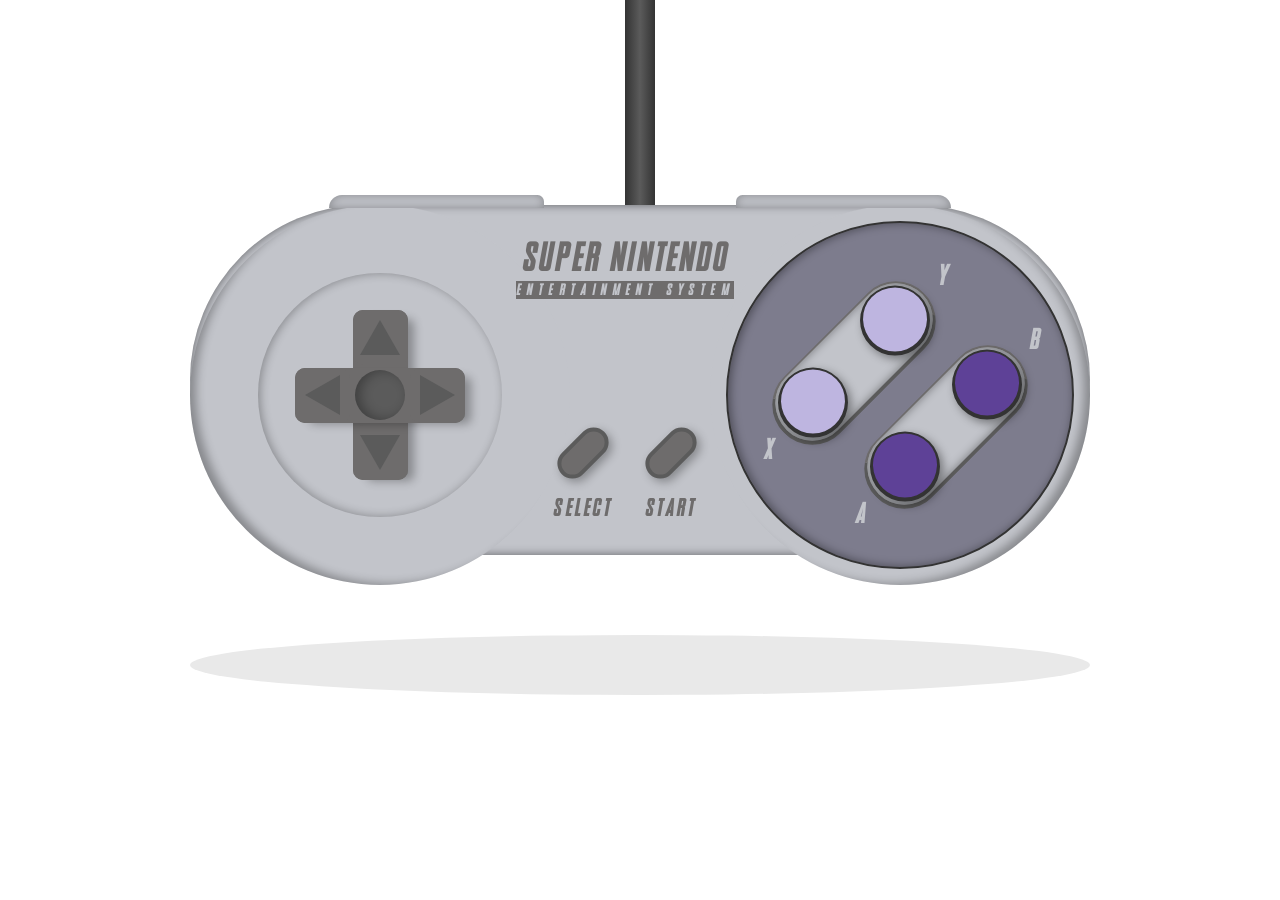
<file: index.html>
<!DOCTYPE html>
<html lang="en">
    <head>
        <meta charset="UTF-8" />
        <meta http-equiv="X-UA-Compatible" content="IE=edge" />
        <meta name="viewport" content="width=device-width, initial-scale=1.0" />
        <link rel="stylesheet" href="./css/global.css">
        <link rel="stylesheet" href="./css/joystick-top.css">
        <link rel="stylesheet" href="./css/left-hand.css">
        <link rel="stylesheet" href="./css/center.css">
        <link rel="stylesheet" href="./css//right-rand.css">
        <title>Document</title>
    </head>
    <body>
        <main>
            <div class="cable"></div>

            <div class="joystick">
                <section class="joystick__top">
                    <button class="top__button--l1"></button>
                    <button class="top__button--r1"></button>
                </section>

                <section class="joystick__front">
                    <aside class="left-hand">
                        <div class="directional">
                            <div class="row">
                                <button class="bto__left">
                                    <span class="arrow"></span>
                                </button>

                                <span></span>
                                
                                <button class="bto__right">
                                    <span class="arrow"></span>
                                </button>
                            </div>

                            <div class="column">
                                <button class="bto__up">
                                    <span class="arrow"></span>
                                </button>

                                <button class="bto__down">
                                    <span class="arrow"></span>
                                </button>
                            </div>
                        </div>
                    </aside>

                    <section class="center">
                        <header>
                            <h1>SUPER NINTENDO</h1>
                            <p>entertainment system</p>
                        </header>

                        <section class="center__control">
                            <div class="control__button">
                                <button></button>
                                <span>select</span>
                            </div>
                            <div class="control__button">
                                <button></button>
                                <span>start</span>
                            </div>
                        </section>
                    </section>

                    <aside class="right-hand">
                        <div class="actions">
                            <div class="actions__buttons--group1">
                                <span>y</span>

                                <div class="actions__buttons">
                                    <button class="buttons__bt--y"></button>
                                    <button class="buttons__bt--x"></button>
                                </div>

                                <span>x</span>
                            </div>

                            <div class="actions__buttons--group2">
                                <span>b</span>

                                <div class="actions__buttons">
                                    <button class="buttons__bt--b"></button>
                                    <button class="buttons__bt--a"></button>
                                </div>

                                <span>a</span>
                            </div>
                        </div>
                    </aside>
                </section>
            </div>
            
            <div class="shadow"></div>
        </main>
    </body>
</html>
</file>
<file: css/global.css>
:root {
    --default: #c2c4ca;
    --gray: #5b5b5b;
    --gray-dark: #333333;
    --gray-low: #6e6c6c;
    --purple: #5e4197;
    --purple-low: #beb5e0;
    --purple-base: #7d7c8d;
    --shadow: 4px 2px 5px rgba(0, 0, 0, 0.5);
}

@font-face {
    font-family: "SNES";
    src: url("../fonts/SNES\ Italic.ttf");
}

* {
    box-sizing: border-box;

    margin: 0;
    padding: 0;
}

button {
    border: none;
}

main {
    font-family: "SNES";
    color: var(--gray-low);

    height: 100vh;

    display: flex;
    align-items: center;
    justify-content: center;
    flex-direction: column;
    gap: 5rem;
}

.cable {
    width: 30px;
    height: 300px;
    position: absolute;
    top: 0;
    background: linear-gradient(
        90deg,
        var(--gray-dark),
        var(--gray),
        var(--gray-dark)
    );
}

.joystick {
    background-color: var(--default);
    width: 900px;
    height: 350px;

    border-radius: 200px;
    box-shadow: inset 0 0 10px rgba(0, 0, 0, 0.5);

    position: relative;
}

.left-hand,
.right-hand {
    background-color: var(--default);
    width: 380px;
    height: 380px;

    border-radius: 50%;
    /* box-shadow: 0 5px 10px rgba(0, 0, 0, 0.5); */

    padding: 1rem;

    display: flex;
    align-items: center;
    justify-content: center;
}

.shadow {
    background-color: #e9e9e9;
    width: 900px;
    height: 60px;

    border-radius: 70%;
}
</file>
<file: css/joystick-top.css>
.joystick__top {
    position: absolute;
    top: -10px;

    width: 100%;

    display: flex;
    justify-content: center;
    gap: 12rem;
}

.joystick__top button {
    background-color: var(--default);
    width: 215px;
    height: 13px;

    border: none;
    box-shadow: inset 0 0 10px rgba(0, 0, 0, 0.3);
}

.top__button--l1 {
    border-radius: 100px 50px 0 0;
}

.top__button--r1 {
    border-radius: 50px 100px 0 0;
}

.top__button--l1:active,
.top__button--r1:active {
    height: 10px;
    margin-top: 3px;
}

.joystick__front {
    display: flex;
    align-items: center;
    justify-content: space-between;

    border-radius: 300px;

    z-index: 2;
}
</file>
<file: css/left-hand.css>
.left-hand {
    box-shadow: inset 10px -5px 10px -4px rgba(0, 0, 0, 0.3);
}

.left-hand .directional {
    padding: 2rem;
    width: 70%;
    height: 70%;
    background-color: var(--default);

    border-radius: 50%;
    box-shadow: inset 2px 0 10px rgba(0, 0, 0, 0.3);

    display: flex;
    align-items: center;
    justify-content: center;
}

.directional .row,
.directional .column {
    position: absolute;

    background-color: var(--gray-low);    
    border-radius: 10px;
    box-shadow: 10px 5px 10px -4px rgba(0, 0, 0, 0.3);

    display: flex;
    justify-content: space-between;
    align-items: center;
}

.directional .row {
    width: 170px;
    height: 55px;

    z-index: 1;
}

.directional .row > span {
    background-color: var(--gray);
    width: 50px;
    height: 50px;

    border-radius: 50%;
    box-shadow: inset 5px 0 12px rgba(0, 0, 0, 0.3);
}

.directional .column {
    width: 55px;
    height: 170px;

    flex-direction: column;
}

.bto__left,
.bto__right,
.bto__up,
.bto__down {
    background-color: var(--gray-low);
    width: 55px;
    height: 55px;

    border-radius: 10px;

    display: flex;
    align-items: center;
    justify-content: center;
}

.bto__left:active,
.bto__right:active,
.bto__up:active,
.bto__down:active {
    transform: scale(0.95);
    border: 1px solid var(--gray-dark);
    box-shadow: 2px 0 10px rgba(0, 0, 0, 0.5);
} 

.bto__left .arrow {
    border-top: 20px solid var(--gray-low);
    border-bottom: 20px solid var(--gray-low);
    border-right: 35px solid var(--gray);
}

.bto__right .arrow {
    border-top: 20px solid var(--gray-low);
    border-bottom: 20px solid var(--gray-low);
    border-left: 35px solid var(--gray);
}

.bto__up .arrow {
    border-left: 20px solid var(--gray-low);
    border-right: 20px solid var(--gray-low);
    border-bottom: 35px solid var(--gray);
}

.bto__down .arrow {
    border-left: 20px solid var(--gray-low);
    border-right: 20px solid var(--gray-low);
    border-top: 35px solid var(--gray);
}
</file>
<file: css/center.css>
.center {
    position: absolute;
    left: 35%;

    width: 240px;
    height: 320px;

    display: flex;
    flex-direction: column;
    align-items: center;
    justify-content: space-between;

}

.center header {
    text-align: center;
}

.center header h1 {
    font-size: 2.5rem;
    letter-spacing: 0.2rem;
}

.center header p {
    background-color: var(--gray-low);
    
    color: var(--default);
    font-weight: bold;
    letter-spacing: 0.4rem;
}

.center__control {
    width: 100%;
    height: 100px;

    margin-bottom: 2rem;

    display: flex;
    align-items: center;
    justify-content: center;
    gap: 2rem;
}

.control__button {
    display: flex;
    flex-direction: column;
    align-items: center;
    gap: 0.8rem;
}

.control__button button {
    background-color: var(--gray-low);
    width: 30px;
    height: 60px;

    border: 4px solid var(--gray);
    border-radius: 30px;
    box-shadow: 5px 0 10px rgba(0, 0, 0, 0.3);
    
    transform: rotate(45deg);
}

.control__button button:active {
    transform: rotate(45deg) scale(0.95);
}

.control__button span {
    font-size: 1.5rem;
    font-weight: bold;
    letter-spacing: 0.2rem;
}
</file>
<file: css/right-rand.css>
.right-hand {
    box-shadow: inset -10px -5px 10px -4px rgba(0, 0, 0, 0.3);
}

.right-hand .actions {
    background-color: var(--purple-base);
    width: 100%;
    height: 100%;

    border: 2px solid var(--gray-dark);
    border-radius: 50%;
    box-shadow: inset 2px 0 10px rgba(0, 0, 0, 0.4);

    padding: 2rem;

    display: flex;
    align-items: center;
    justify-content: space-around;

    position: relative;
}

.actions__buttons--group1,
.actions__buttons--group2 {
    width: 80px;
    height: 280px;

    display: flex;
    justify-content: center;
    align-items: center;
    flex-direction: column;

    transform: rotate(45deg);
}

.actions__buttons--group1 span,
.actions__buttons--group2 span {
    color: var(--default);
    font-size: 1.8rem;
    font-weight: bold;

    transform: rotate(-45deg);
}

.actions__buttons--group1 {
    position: absolute;
    top: 0;
    left: 25%;
}

.actions__buttons--group2 {
    position: absolute;
    bottom: 0;
    right: 25%;
}

.actions__buttons {
    background-color: var(--default);
    width: 100%;
    height: 80%;

    margin: 0.5rem;
    padding: 0.2rem;

    border: 2px solid var(--gray-low);
    border-bottom: 4px solid var(--gray);
    border-right: 4px solid var(--gray);
    box-shadow: inset 0 0 10px rgba(0, 0, 0, 0.4);
    border-radius: 100px;

    display: flex;
    justify-content: space-between;
    align-items: center;
    flex-direction: column;
}

.buttons__bt--y,
.buttons__bt--x,
.buttons__bt--b,
.buttons__bt--a {
    width: 70px;
    height: 70px;

    box-shadow: 5px 0 10px rgba(0, 0, 0, 0.4);
    border-radius: 50%;
}

.buttons__bt--y:active,
.buttons__bt--x:active,
.buttons__bt--b:active,
.buttons__bt--a:active {
    transform: scale(0.95);
}

.buttons__bt--y,
.buttons__bt--x {
    background-color: var(--purple-low);
    
    border: 2px solid var(--gray-dark);
    border-bottom: 4px solid var(--gray-dark);
    border-right: 4px solid var(--gray-dark);
}

.buttons__bt--b,
.buttons__bt--a {
    background-color: var(--purple);
    
    border: 2px solid var(--gray-dark);
    border-bottom: 4px solid var(--gray-dark);
    border-right: 4px solid var(--gray-dark);
}
</file>
